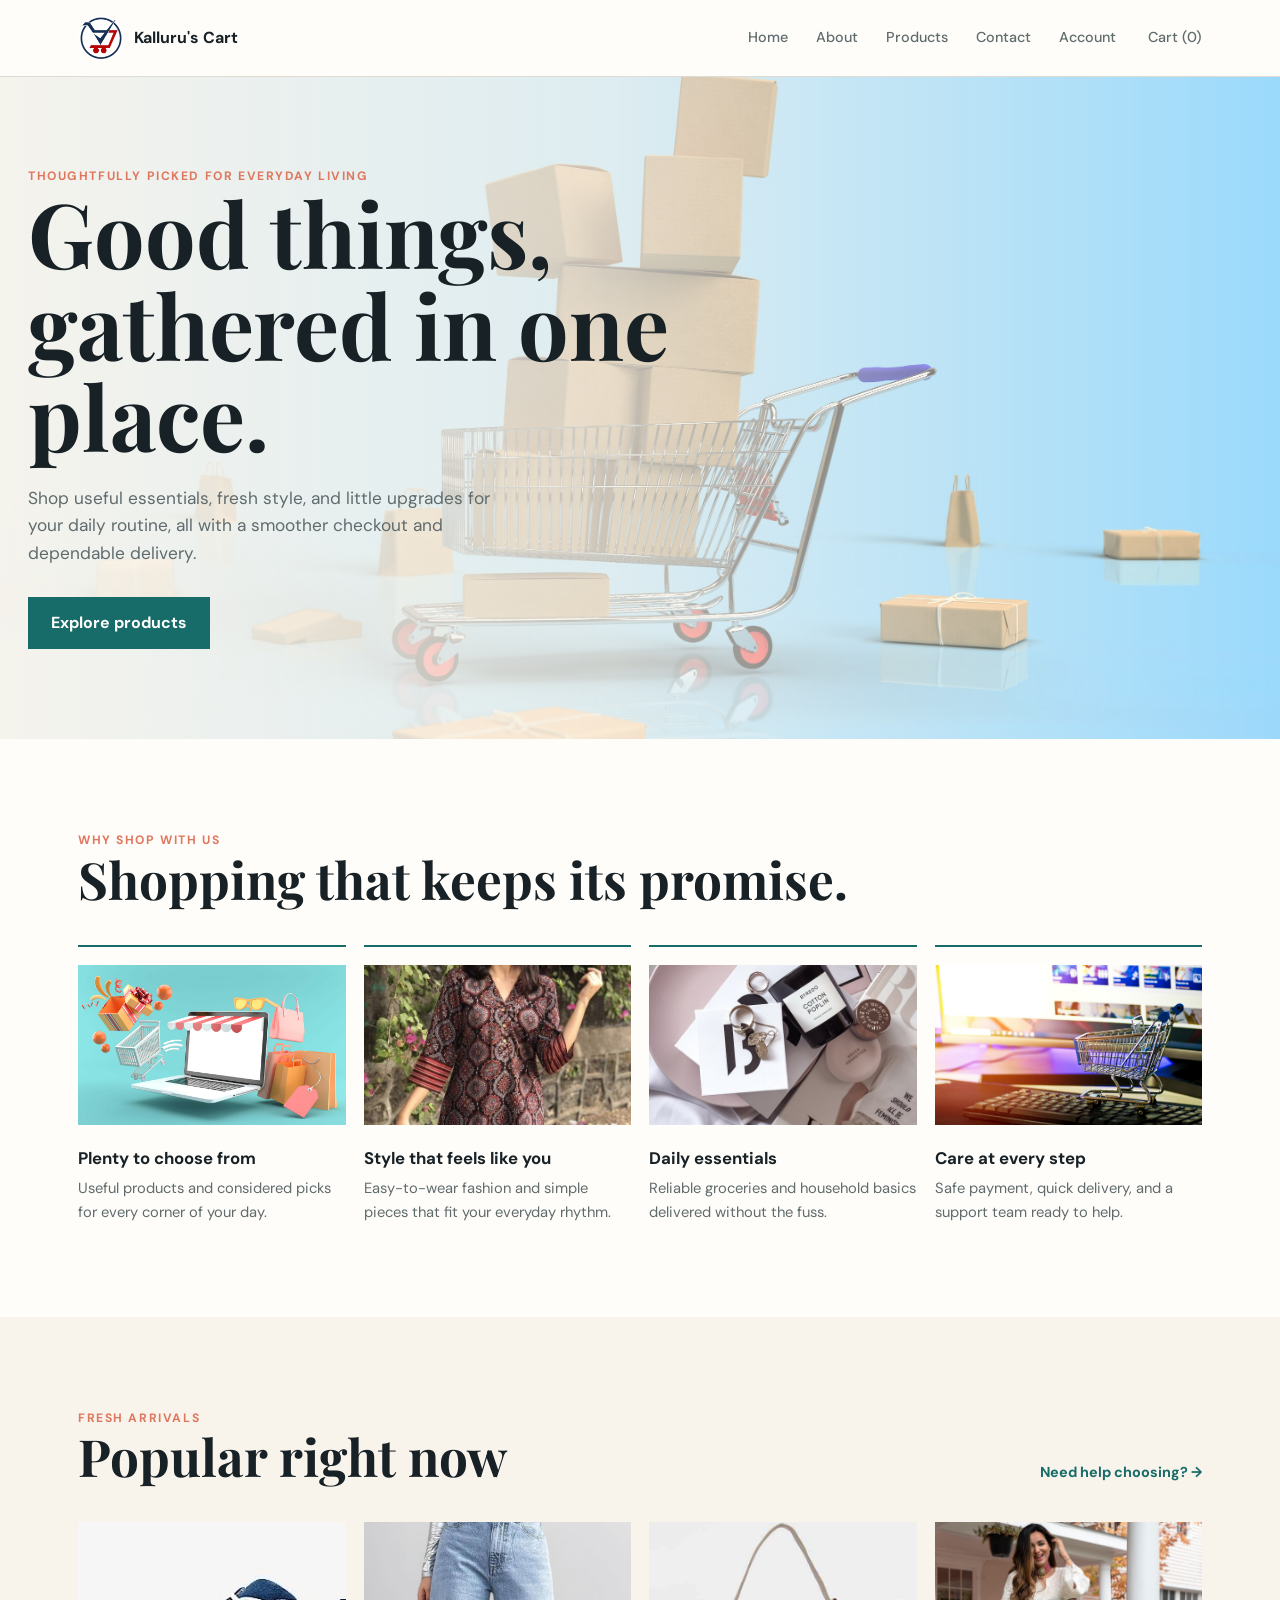
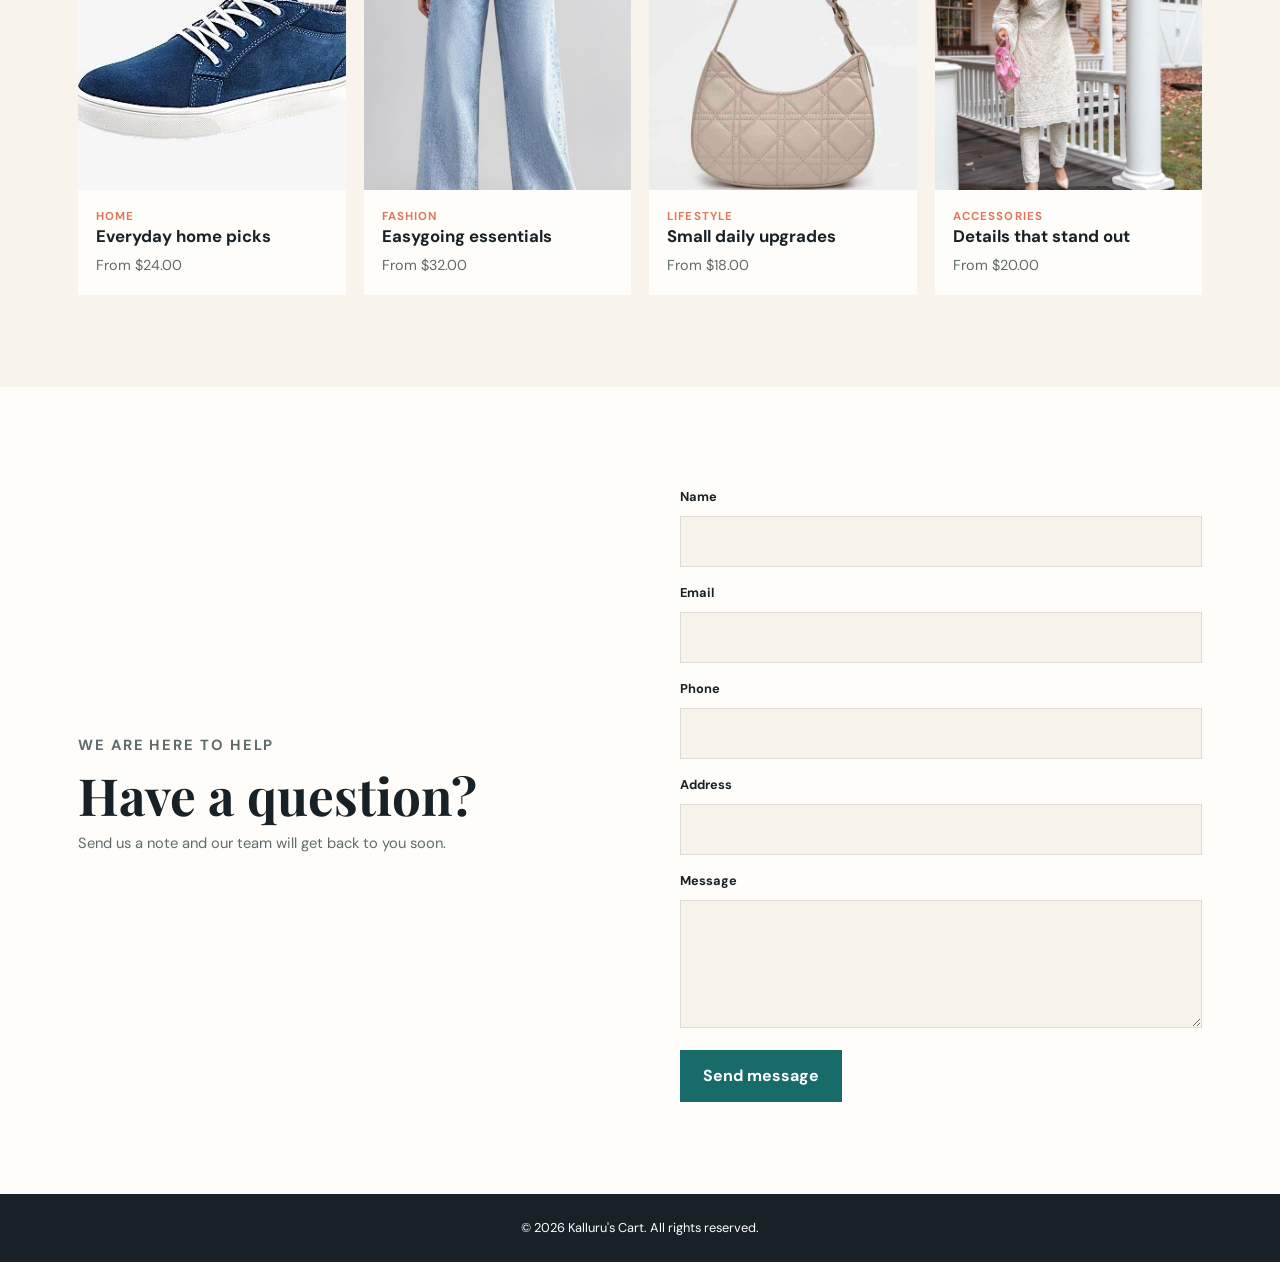
<file: index.html>
<!DOCTYPE html>
<html lang="en">
  <head>
    <meta charset="UTF-8" />
    <meta name="viewport" content="width=device-width, initial-scale=1.0" />
    <meta name="description" content="Kalluru's Cart - simple, secure online shopping." />
    <title>Kalluru's Cart | Everyday shopping, made easy</title>
    <link rel="stylesheet" href="style.css?v=20260825" />
  </head>
  <body>
    <header class="site-header">
      <nav class="navbar" aria-label="Main navigation">
        <a class="brand" href="#home" aria-label="Kalluru's Cart home">
          <img src="ecom.logo.jpg" alt="Kalluru's Cart logo" />
          <span>Kalluru's Cart</span>
        </a>
        <div class="nav-links">
          <a href="#home">Home</a>
          <a href="#about">About</a>
          <a href="#products">Products</a>
          <a href="#contact">Contact</a>
          <a href="#contact">Account</a>
        </div>
        <a class="cart-link" href="#products" aria-label="Shopping cart">Cart <span aria-hidden="true">(0)</span></a>
      </nav>
    </header>

    <main>
      <section id="home" class="hero">
        <div class="hero-content">
          <p class="eyebrow">Thoughtfully picked for everyday living</p>
          <h1>Good things, gathered in one place.</h1>
          <p class="hero-copy">Shop useful essentials, fresh style, and little upgrades for your daily routine, all with a smoother checkout and dependable delivery.</p>
          <a class="button" href="#products">Explore products</a>
        </div>
      </section>

      <section id="about" class="services section-wrap">
        <div class="section-heading">
          <p class="eyebrow">Why shop with us</p>
          <h2>Shopping that keeps its promise.</h2>
        </div>
        <div class="service-grid">
          <article class="service-card"><img src="ecom3.png" alt="A selection of products" /><h3>Plenty to choose from</h3><p>Useful products and considered picks for every corner of your day.</p></article>
          <article class="service-card"><img src="ecom8.jpg" alt="Fashion collection" /><h3>Style that feels like you</h3><p>Easy-to-wear fashion and simple pieces that fit your everyday rhythm.</p></article>
          <article class="service-card"><img src="ecom4.jpg" alt="Fresh groceries" /><h3>Daily essentials</h3><p>Reliable groceries and household basics delivered without the fuss.</p></article>
          <article class="service-card"><img src="e.com1.jpg" alt="Online shopping experience" /><h3>Care at every step</h3><p>Safe payment, quick delivery, and a support team ready to help.</p></article>
        </div>
      </section>

      <section id="products" class="product-section section-wrap">
        <div class="section-heading product-heading"><div><p class="eyebrow">Fresh arrivals</p><h2>Popular right now</h2></div><a class="text-link" href="#contact">Need help choosing? &rarr;</a></div>
        <div class="product-grid">
          <article class="product-card"><img src="ecom5.jpg" alt="Featured home product" /><div><p class="product-category">Home</p><h3>Everyday home picks</h3><p class="price">From $24.00</p></div></article>
          <article class="product-card"><img src="ecom6.jpg" alt="Featured fashion product" /><div><p class="product-category">Fashion</p><h3>Easygoing essentials</h3><p class="price">From $32.00</p></div></article>
          <article class="product-card"><img src="ecom7.jpg" alt="Featured lifestyle product" /><div><p class="product-category">Lifestyle</p><h3>Small daily upgrades</h3><p class="price">From $18.00</p></div></article>
          <article class="product-card"><img src="ecom9.jpg" alt="Featured accessory product" /><div><p class="product-category">Accessories</p><h3>Details that stand out</h3><p class="price">From $20.00</p></div></article>
        </div>
      </section>

      <section id="contact" class="contact section-wrap">
        <div class="contact-intro"><p class="eyebrow">We are here to help</p><h2>Have a question?</h2><p>Send us a note and our team will get back to you soon.</p></div>
        <form class="contact-form" action="#contact" method="post">
          <label for="name">Name</label><input id="name" name="name" type="text" autocomplete="name" required />
          <label for="email">Email</label><input id="email" name="email" type="email" autocomplete="email" required />
          <label for="phone">Phone</label><input id="phone" name="phone" type="tel" autocomplete="tel" />
          <label for="address">Address</label><input id="address" name="address" type="text" autocomplete="street-address" />
          <label for="message">Message</label><textarea id="message" name="message" rows="4" required></textarea>
          <button class="button" type="submit">Send message</button>
        </form>
      </section>
    </main>

    <footer><p>&copy; 2026 Kalluru's Cart. All rights reserved.</p></footer>
  </body>
</html>
</file>
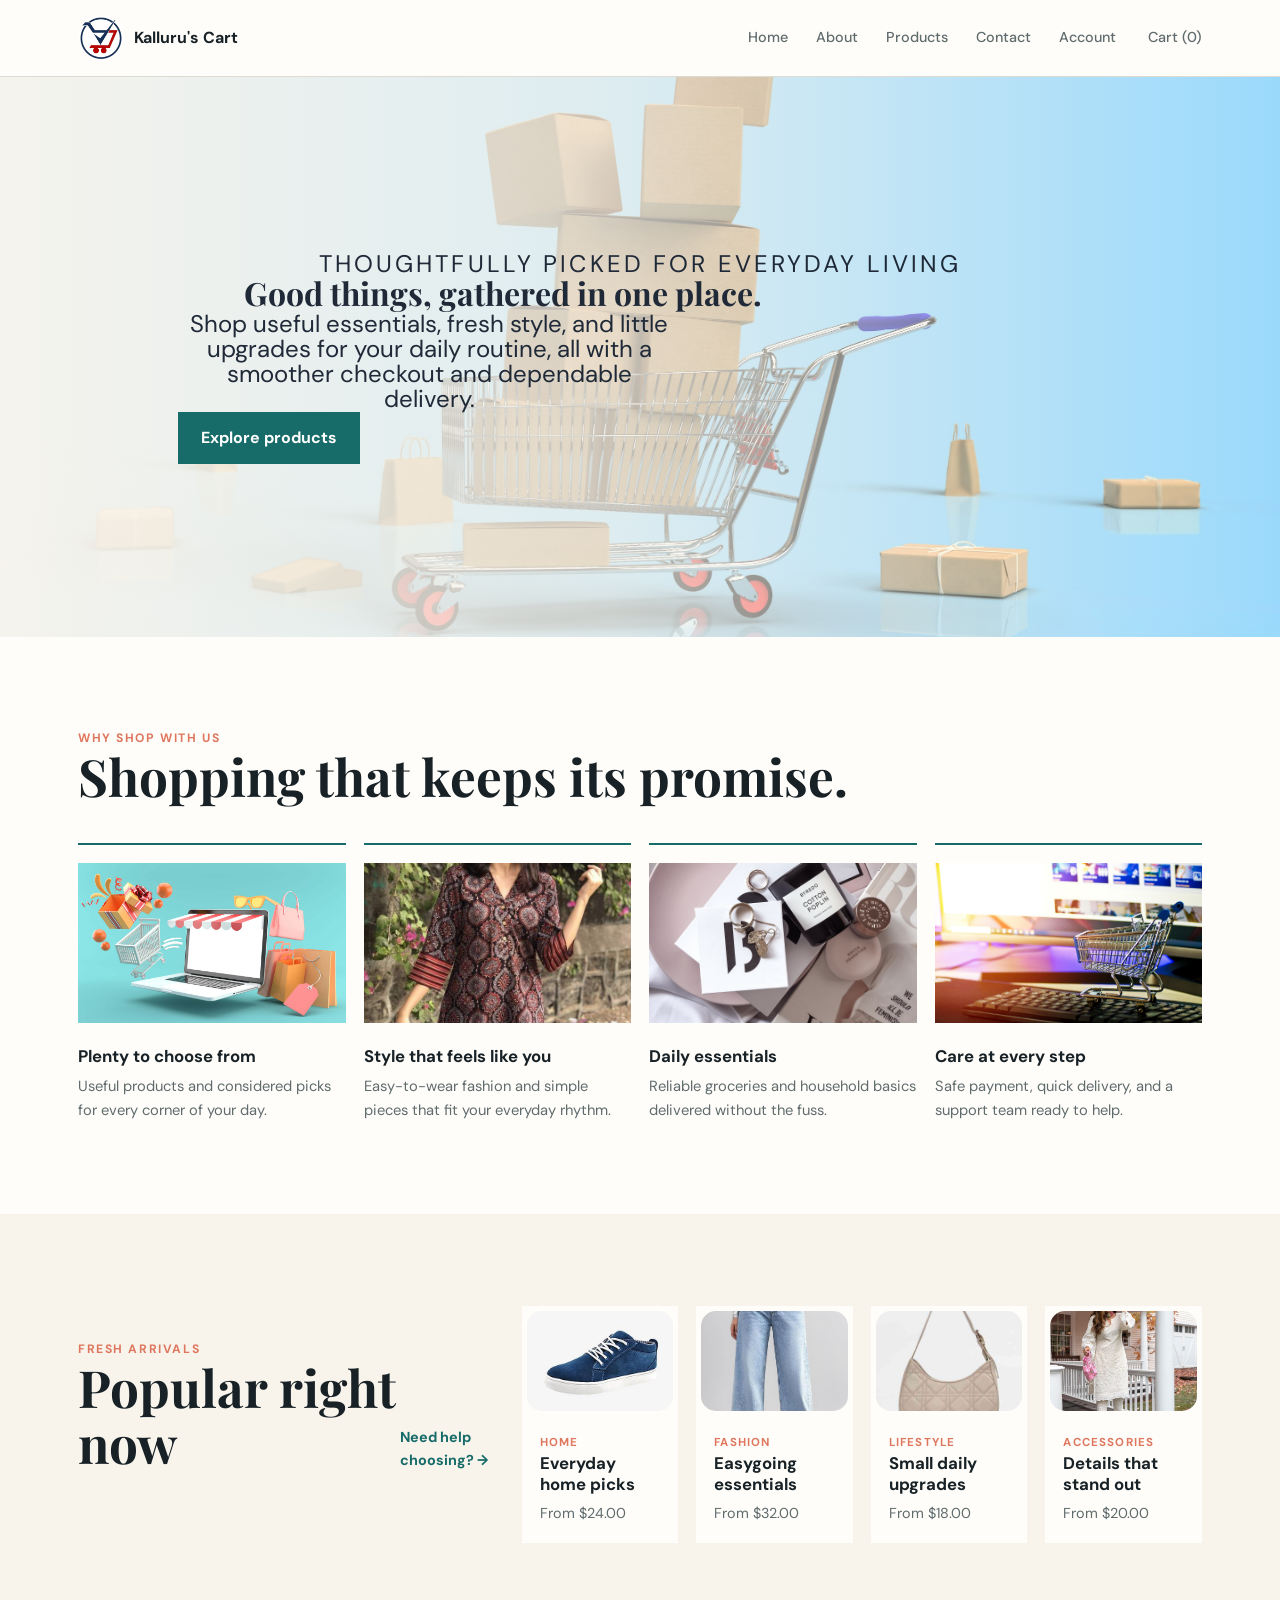
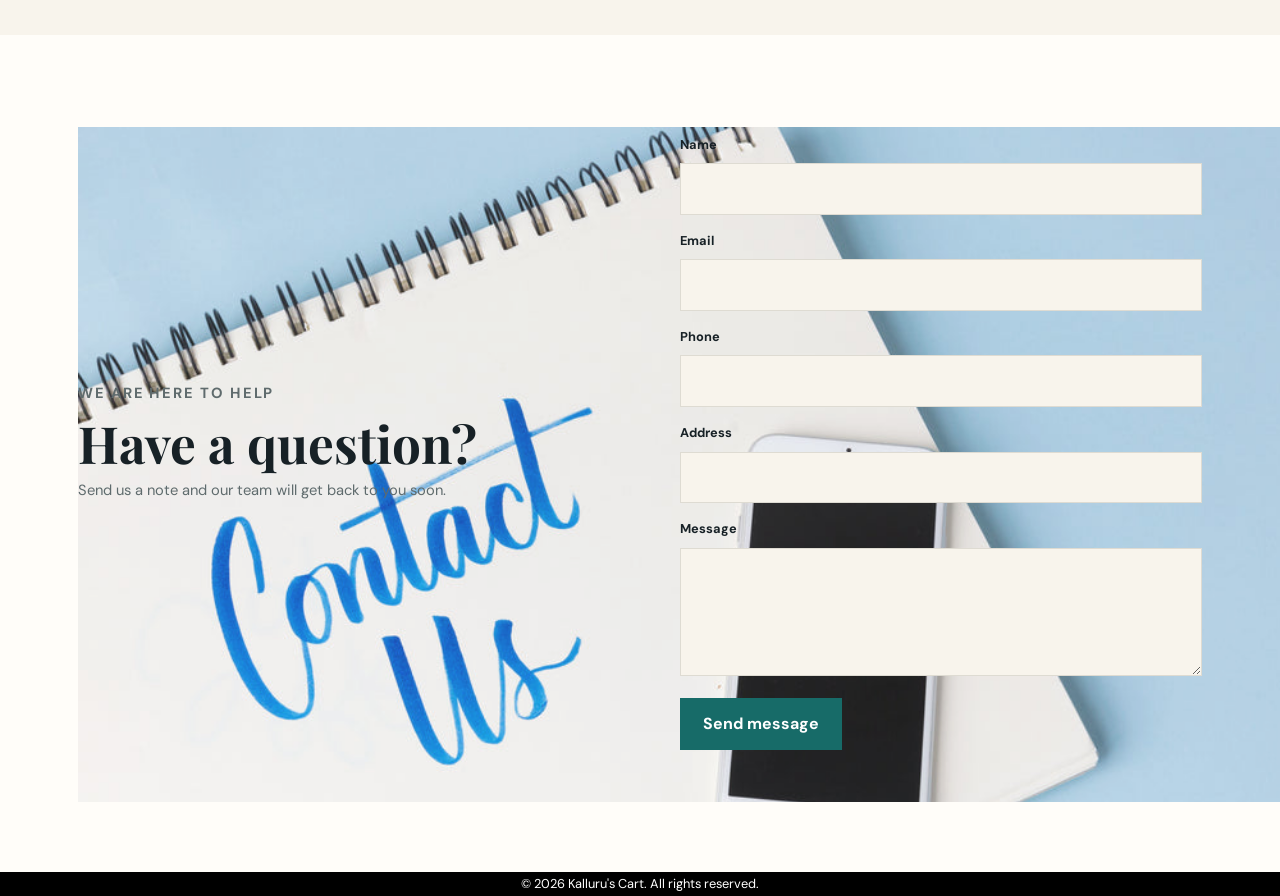
<file: static/index.html>
<!DOCTYPE html>
<html lang="en">
  <head>
    <meta charset="UTF-8" />
    <meta name="viewport" content="width=device-width, initial-scale=1.0" />
    <meta name="description" content="Kalluru's Cart - simple, secure online shopping." />
    <title>Kalluru's Cart | Everyday shopping, made easy</title>
    <link rel="stylesheet" href="./css/style.css" />
  </head>
  <body>
    <header class="site-header">
      <nav class="navbar" aria-label="Main navigation">
        <a class="brand" href="#home" aria-label="Kalluru's Cart home">
          <img src="./images/ecom.logo.jpg" alt="Kalluru's Cart logo" />
          <span>Kalluru's Cart</span>
        </a>
        <div class="nav-links">
          <a href="#home">Home</a>
          <a href="#about">About</a>
          <a href="#products">Products</a>
          <a href="#contact">Contact</a>
          <a href="#contact">Account</a>
        </div>
        <a class="cart-link" href="#products" aria-label="Shopping cart">Cart <span aria-hidden="true">(0)</span></a>
      </nav>
    </header>

    <main>
      <section id="home" class="hero">
        <div class="hero-content">
          <p class="eyebrow">Thoughtfully picked for everyday living</p>
          <h1>Good things, gathered in one place.</h1>
          <p class="hero-copy">Shop useful essentials, fresh style, and little upgrades for your daily routine, all with a smoother checkout and dependable delivery.</p>
          <a class="button" href="#products">Explore products</a>
        </div>
      </section>

      <section id="about" class="services section-wrap">
        <div class="section-heading">
          <p class="eyebrow">Why shop with us</p>
          <h2>Shopping that keeps its promise.</h2>
        </div>
        <div class="service-grid">
          <article class="service-card"><img src="./images/ecom3.png" alt="A selection of products" /><h3>Plenty to choose from</h3><p>Useful products and considered picks for every corner of your day.</p></article>
          <article class="service-card"><img src="./images/ecom8.jpg" alt="Fashion collection" /><h3>Style that feels like you</h3><p>Easy-to-wear fashion and simple pieces that fit your everyday rhythm.</p></article>
          <article class="service-card"><img src="./images/ecom4.jpg" alt="Fresh groceries" /><h3>Daily essentials</h3><p>Reliable groceries and household basics delivered without the fuss.</p></article>
          <article class="service-card"><img src="./images/e.com1.jpg" alt="Online shopping experience" /><h3>Care at every step</h3><p>Safe payment, quick delivery, and a support team ready to help.</p></article>
        </div>
      </section>

      <section id="products" class="product-section section-wrap">
        <div class="section-heading product-heading"><div><p class="eyebrow">Fresh arrivals</p><h2>Popular right now</h2></div><a class="text-link" href="#contact">Need help choosing? &rarr;</a></div>
        <div class="product-grid">
          <article class="product-card"><img src="./images/ecom5.jpg" alt="Featured home product" /><div><p class="product-category">Home</p><h3>Everyday home picks</h3><p class="price">From $24.00</p></div></article>
          <article class="product-card"><img src="./images/ecom6.jpg" alt="Featured fashion product" /><div><p class="product-category">Fashion</p><h3>Easygoing essentials</h3><p class="price">From $32.00</p></div></article>
          <article class="product-card"><img src="./images/ecom7.jpg" alt="Featured lifestyle product" /><div><p class="product-category">Lifestyle</p><h3>Small daily upgrades</h3><p class="price">From $18.00</p></div></article>
          <article class="product-card"><img src="./images/ecom9.jpg" alt="Featured accessory product" /><div><p class="product-category">Accessories</p><h3>Details that stand out</h3><p class="price">From $20.00</p></div></article>
        </div>
      </section>

      <section id="contact" class="contact section-wrap">
        <div class="contact-intro"><p class="eyebrow">We are here to help</p><h2>Have a question?</h2><p>Send us a note and our team will get back to you soon.</p></div>
        <form class="contact-form" action="#contact" method="post">
          <label for="name">Name</label><input id="name" name="name" type="text" autocomplete="name" required />
          <label for="email">Email</label><input id="email" name="email" type="email" autocomplete="email" required />
          <label for="phone">Phone</label><input id="phone" name="phone" type="tel" autocomplete="tel" />
          <label for="address">Address</label><input id="address" name="address" type="text" autocomplete="street-address" />
          <label for="message">Message</label><textarea id="message" name="message" rows="4" required></textarea>
          <button class="button" type="submit">Send message</button>
        </form>
      </section>
    </main>

    <footer><p>&copy; 2026 Kalluru's Cart. All rights reserved.</p></footer>
  </body>
</html>
</file>
<file: style.css>
@import url('https://fonts.googleapis.com/css2?family=DM+Sans:wght@400;500;700&family=Playfair+Display:wght@600;700&display=swap');

:root { --ink: #172126; --muted: #5f6b6d; --cream: #f8f4ec; --paper: #fffdf9; --teal: #176b68; --coral: #df775f; --line: #dedbd2; }
* { box-sizing: border-box; margin: 0; padding: 0; }
html { scroll-behavior: smooth; }
body { background: var(--paper); color: var(--ink); font-family: 'DM Sans', sans-serif; line-height: 1.6; overflow-x: hidden; }
a { color: inherit; text-decoration: none; }
.site-header { background: var(--paper); border-bottom: 1px solid var(--line); position: sticky; top: 0; z-index: 5; }
.navbar { align-items: center; display: flex; gap: 32px; justify-content: space-between; margin: auto; max-width: 1180px; min-height: 76px; padding: 8px 28px; }
.brand { align-items: center; display: flex; font-weight: 700; gap: 10px; white-space: nowrap; }
.brand img { border-radius: 50%; height: 46px; object-fit: cover; width: 46px; }
.nav-links { display: flex; gap: 28px; margin-left: auto; }
.nav-links a, .cart-link { color: var(--muted); font-size: .9rem; font-weight: 500; }
.nav-links a:hover, .cart-link:hover, .text-link:hover { color: var(--coral); }
.hero { align-items: center; background: linear-gradient(90deg, rgba(248,244,236,.97) 0%, rgba(248,244,236,.75) 48%, rgba(248,244,236,.12) 100%), url('ecom2.jpg') center/cover; display: flex; min-height: 560px; }
.hero-content { max-width: 1180px; padding: 90px 28px; width: 100%; }
.hero-content h1 { font-family: 'Playfair Display', serif; font-size: clamp(3rem, 7vw, 5.8rem); line-height: 1.02; max-width: 650px; }
.eyebrow { color: var(--coral); font-size: .76rem; font-weight: 700; letter-spacing: .13em; text-transform: uppercase; }
.hero-copy { color: var(--muted); font-size: 1.08rem; margin: 24px 0 30px; max-width: 500px; }
.button { background: var(--teal); border: 0; color: white; display: inline-block; font: inherit; font-weight: 700; padding: 13px 23px; transition: background .2s, transform .2s; }
.button:hover { background: var(--coral); transform: translateY(-2px); }
.section-wrap { margin: auto; max-width: 1180px; padding: 92px 28px; }
.section-heading { margin-bottom: 38px; }
h2 { font-family: 'Playfair Display', serif; font-size: clamp(2rem, 4vw, 3.2rem); line-height: 1.1; }
.service-grid, .product-grid { display: grid; gap: 18px; grid-template-columns: repeat(4, 1fr); }
.service-card { border-top: 2px solid var(--teal); padding-top: 18px; }
.service-card img { height: 160px; margin-bottom: 16px; object-fit: cover; width: 100%; }
h3 { font-size: 1.05rem; line-height: 1.25; }
.service-card p, .contact-intro p { color: var(--muted); font-size: .92rem; margin-top: 8px; }
.product-section { background: var(--cream); max-width: none; padding-left: max(28px, calc((100% - 1124px) / 2)); padding-right: max(28px, calc((100% - 1124px) / 2)); }
.product-heading { align-items: end; display: flex; justify-content: space-between; }
.text-link { color: var(--teal); font-size: .9rem; font-weight: 700; }
.product-grid { grid-template-columns: repeat(4, 1fr); }
.product-card { background: var(--paper); }
.product-card img { aspect-ratio: 1 / 1; display: block; object-fit: cover; width: 100%; }
.product-card > div { padding: 18px; }
.product-category { color: var(--coral); font-size: .72rem; font-weight: 700; letter-spacing: .1em; text-transform: uppercase; }
.price { color: var(--muted); font-size: .9rem; margin-top: 7px; }
.contact { display: grid; gap: 80px; grid-template-columns: 1fr 1fr; }
.contact-intro { align-self: center; }
.contact-intro h2 { margin-top: 10px; }
.contact-form { display: grid; gap: 8px; }
.contact-form label { font-size: .8rem; font-weight: 700; margin-top: 8px; }
.contact-form input, .contact-form textarea { background: var(--cream); border: 1px solid var(--line); border-radius: 0; font: inherit; padding: 12px; width: 100%; }
.contact-form input:focus, .contact-form textarea:focus { border-color: var(--teal); outline: 2px solid rgba(23,107,104,.18); }
.contact-form .button { justify-self: start; margin-top: 14px; }
footer { background: var(--ink); color: white; font-size: .8rem; padding: 24px 28px; text-align: center; }

@media (max-width: 760px) {
    .navbar { flex-wrap: wrap; gap: 8px 18px; padding: 10px 20px; }
    .nav-links { gap: 16px; margin-left: 0; order: 3; width: 100%; }
    .hero { align-items: flex-start; min-height: 500px; }
    .hero-content { padding: 74px 20px 82px; }
    .hero-content h1 { font-size: clamp(2.8rem, 12vw, 4.4rem); }
    .section-wrap { padding: 64px 20px; }
    .service-grid, .product-grid { grid-template-columns: repeat(2, 1fr); }
    .service-card img { height: 140px; }
    .product-heading { align-items: start; flex-direction: column; gap: 16px; }
    .contact { gap: 36px; grid-template-columns: 1fr; }
}
@media (max-width: 420px) { .brand span { font-size: .9rem; } .cart-link { font-size: .8rem; } .service-grid, .product-grid { grid-template-columns: 1fr; } }
</file>
<file: static/css/style.css>
@import url('https://fonts.googleapis.com/css2?family=DM+Sans:wght@400;500;700&family=Playfair+Display:wght@600;700&display=swap');

:root { --ink: #172126; --muted: #5f6b6d; --cream: #f8f4ec; --paper: #fffdf9; --teal: #176b68; --coral: #df775f; --line: #dedbd2; }
* { box-sizing: border-box; margin: 0; padding: 0; }
html { scroll-behavior: smooth; }
body { background: var(--paper); color: var(--ink); font-family: 'DM Sans', sans-serif; line-height: 1.6; overflow-x: hidden; }
a { color: inherit; text-decoration: none; }
.site-header { background: var(--paper); border-bottom: 1px solid var(--line); position: sticky; top: 0; z-index: 5; }
.navbar { align-items: center; display: flex; gap: 32px; justify-content: space-between; margin: auto; max-width: 1180px; min-height: 76px; padding: 8px 28px; }
.brand { align-items: center; display: flex; font-weight: 700; gap: 10px; white-space: nowrap; }
.brand img { border-radius: 50%; height: 46px; object-fit: cover; width: 46px; }
.nav-links { display: flex; gap: 28px; margin-left: auto; }
.nav-links a, .cart-link { color: var(--muted); font-size: .9rem; font-weight: 500; }
.nav-links a:hover, .cart-link:hover, .text-link:hover { color: var(--coral); }
.hero { align-items: center; background: linear-gradient(90deg, rgba(248,244,236,.97) 0%, rgba(248,244,236,.75) 48%, rgba(248,244,236,.12) 100%), url('../images/ecom2.jpg') center/cover; display: flex; min-height: 560px; }
.hero-content { max-width: 1180px; padding: 90px 28px; width: 100%; }
.hero-content h1 { font-family: 'Playfair Display', serif; font-size: clamp(3rem, 7vw, 5.8rem); line-height: 1.02; max-width: 650px; }
.eyebrow { color: var(--coral); font-size: .76rem; font-weight: 700; letter-spacing: .13em; text-transform: uppercase; }
.hero-copy { color: var(--muted); font-size: 1.08rem; margin: 24px 0 30px; max-width: 500px; }
.button { background: var(--teal); border: 0; color: white; display: inline-block; font: inherit; font-weight: 700; padding: 13px 23px; transition: background .2s, transform .2s; }
.button:hover { background: var(--coral); transform: translateY(-2px); }
.section-wrap { margin: auto; max-width: 1180px; padding: 92px 28px; }
.section-heading { margin-bottom: 38px; }
h2 { font-family: 'Playfair Display', serif; font-size: clamp(2rem, 4vw, 3.2rem); line-height: 1.1; }
.service-grid, .product-grid { display: grid; gap: 18px; grid-template-columns: repeat(4, 1fr); }
.service-card { border-top: 2px solid var(--teal); padding-top: 18px; }
.service-card img { height: 160px; margin-bottom: 16px; object-fit: cover; width: 100%; }
h3 { font-size: 1.05rem; line-height: 1.25; }
.service-card p, .contact-intro p { color: var(--muted); font-size: .92rem; margin-top: 8px; }
.product-section { background: var(--cream); max-width: none; padding-left: max(28px, calc((100% - 1124px) / 2)); padding-right: max(28px, calc((100% - 1124px) / 2)); }
.product-heading { align-items: end; display: flex; justify-content: space-between; }
.text-link { color: var(--teal); font-size: .9rem; font-weight: 700; }
.product-grid { grid-template-columns: repeat(4, 1fr); }
.product-card { background: var(--paper); }
.product-card img { aspect-ratio: 1 / 1; display: block; object-fit: cover; width: 100%; }
.product-card > div { padding: 18px; }
.product-category { color: var(--coral); font-size: .72rem; font-weight: 700; letter-spacing: .1em; text-transform: uppercase; }
.price { color: var(--muted); font-size: .9rem; margin-top: 7px; }
.contact { display: grid; gap: 80px; grid-template-columns: 1fr 1fr; }
.contact-intro { align-self: center; }
.contact-intro h2 { margin-top: 10px; }
.contact-form { display: grid; gap: 8px; }
.contact-form label { font-size: .8rem; font-weight: 700; margin-top: 8px; }
.contact-form input, .contact-form textarea { background: var(--cream); border: 1px solid var(--line); border-radius: 0; font: inherit; padding: 12px; width: 100%; }
.contact-form input:focus, .contact-form textarea:focus { border-color: var(--teal); outline: 2px solid rgba(23,107,104,.18); }
.contact-form .button { justify-self: start; margin-top: 14px; }
footer { background: var(--ink); color: white; font-size: .8rem; padding: 24px 28px; text-align: center; }

@media (max-width: 760px) {
    .navbar { flex-wrap: wrap; gap: 8px 18px; padding: 10px 20px; }
    .nav-links { gap: 16px; margin-left: 0; order: 3; width: 100%; }
    .hero { align-items: flex-start; min-height: 500px; }
    .hero-content { padding: 74px 20px 82px; }
    .hero-content h1 { font-size: clamp(2.8rem, 12vw, 4.4rem); }
    .section-wrap { padding: 64px 20px; }
    .service-grid, .product-grid { grid-template-columns: repeat(2, 1fr); }
    .service-card img { height: 140px; }
    .product-heading { align-items: start; flex-direction: column; gap: 16px; }
    .contact { gap: 36px; grid-template-columns: 1fr; }
}
@media (max-width: 420px) { .brand span { font-size: .9rem; } .cart-link { font-size: .8rem; } .service-grid, .product-grid { grid-template-columns: 1fr; } }

#logo img{
    height:60px;
    width:95px;
    margin:10px 20px;
}

#navbar{
    display:flex;
    position:relative;
    align-items: center;
    top:0px;
}
#navbar ul{
    display:flex;
}
#navbar::before{
    content: "";
    background-color:rgba(14, 13, 13, 0.817);
    position: absolute;
    height:100%;
    width:100%;
    z-index: -1;
    opacity: 40%;
}
#navbar ul li {
    list-style:none;
    font-size:1rem;
    font-style:italic;
}
#navbar ul li a{
    display:block;
    color:rgb(249, 249, 250);
    padding:10px;
    border-radius:20px;
    text-decoration: none;
    font-family: 'Courier New', Courier, monospace;
    font-size: 20px;
}
#navbar ul li a:hover{
    color: black;
    background-color: white;
}
#home{
    display: flex;
    flex-direction: column;
    color:black;
    font-weight: 200;
    padding:10px 150px;
    justify-content: center;
    align-items: center;
    height:300px;
}
#home::before{
    content:"";
    background: url("../images/ecom2.jpg") no-repeat center center /cover;
    position:absolute;
    top:0px;
    left:0px;
    height:500px;
    width: 100%;
    z-index: -1;
    opacity:85%;
}
#home h1{
    color:#1F2937 ;
    text-align: center;
    font-size: 2rem;

}

#home p{
    color:#1F2937 ;
    text-align: center;
    font-size: 1.5rem;
    margin:1px;
    line-height: 25px;
    font-weight: 400;
}
.btn{
    color: white;
    background-color: rgb(100, 173, 212);
    border:2px solid white;
    border-radius: 25px;
    margin:17px;
    padding:5px;
    cursor: pointer;
    font-size: 1rem;
    
}
.btn:hover{
    color:black;
    background-color:white;
}
.center{
    text-align: center;
}
#services{
    margin: 20px;
    display:flex;
}
#services .box{
    border: 2px solid rgb(55, 114, 154);
    padding:25px;
    margin: 2px 4px;
    border-radius: 10px;
    background-color: rgb(141, 199, 212);
    transition: all 0.8s ease-in-out;
    transition-duration: 1s;
}

#services .box img{
    height: 150px;
    display:block;
    margin: auto;
}
#services .box p{
    font-family: 'Times New Roman', Times, serif;
}
.h-primary{
    margin-top: 90px;
    padding-top:25px;
}

#services .box:hover{
    transform: scale(0.9);
    background-color: aliceblue;
}

#product-section{
    position: relative;
    margin-bottom: 35px;
    height:auto;
}
#products-section::before{
    content:"";
    position: absolute;
    background: url('../images/ecomproductbackground.jpg');
    background-repeat: no-repeat;
    background-size: cover;
    width:100%;
    height:35%;
    z-index: -1;
    opacity:95%;
}
#products img{
    height:110px;
    border-radius: 20px;
    padding:5px;
}
.items{
    padding:14px;

}
#products{
    display:flex;
    justify-content: center;
    align-items:center;
}
#products-section h1{
    color:black;
    align-items:center;
    font-size: 2rem;
}
.form-group{
    text-align: center;
    justify-content: center;
    display:block;
    width:175px;
    padding:2px;
    margin:auto;
    font-size: 20px;
    border-radius: 10px;
}
#contact .btn{
    display: block;
    text-align: center;
    width:175px;
    padding:2px;
    margin: 5px auto;
    font-size: 20px;
    border-radius: 10px;
}
#contact .btn:hover{
    color:white;
    background-color: white;
}
#contact::before{
    content:"";
    position: absolute;
    background: url('../images/ecomcontact.jpg');
    background-repeat: no-repeat;
    background-size: cover;
    width:100%;
    height:75%;
    z-index: -1;
    opacity:90%;
}

footer{
    background-color: black;
    color:white;
    padding: 2px;
    margin: 0px;
    margin-top: 30px;
}

/* animations  */

#products img{
    animation: kalluru;
    animation-duration: 2s;
    animation-iteration-count: infinite;

}

@keyframes kalluru {
    0%{
        transform: scale(1.1);
    }
    50%{
        transform: scale(0.8);
    }
    260%{
        transform: rotate(180deg);
    }
}
</file>
